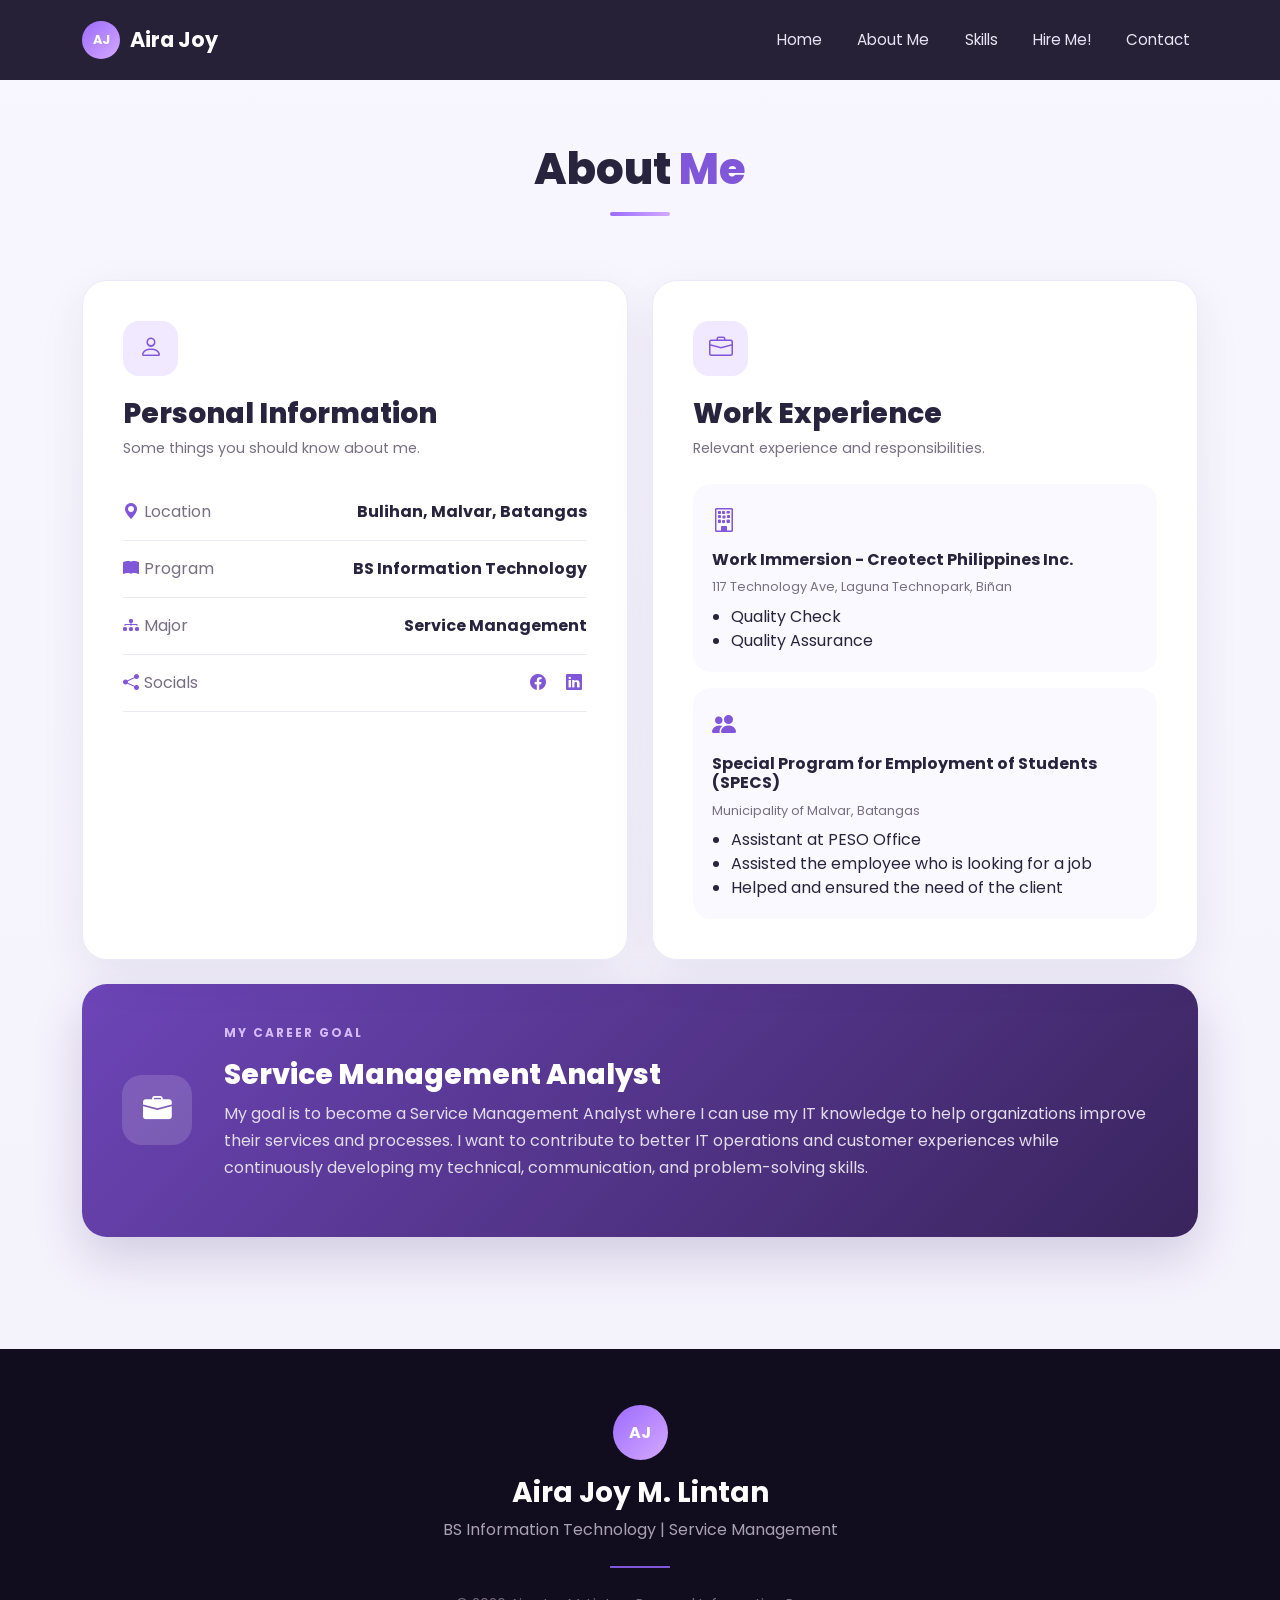
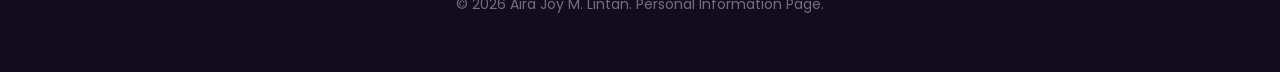
<file: about.html>
<!DOCTYPE html>
<html lang="en">

<head>
    <meta charset="UTF-8">
    <meta name="viewport" content="width=device-width, initial-scale=1.0">
    <title>About Me | Aira Joy M. Lintan</title>
    <link href="https://cdn.jsdelivr.net/npm/bootstrap@5.3.3/dist/css/bootstrap.min.css" rel="stylesheet">
    <link href="https://fonts.googleapis.com/css2?family=Poppins:wght@300;400;600;800&display=swap" rel="stylesheet">
    <link rel="icon" type="image/svg+xml" href="images/favicon.svg">
    <link rel="stylesheet" href="https://cdn.jsdelivr.net/npm/bootstrap-icons@1.11.3/font/bootstrap-icons.min.css">
    <link rel="stylesheet" href="style.css">
</head>

<body>
    <nav class="navbar navbar-expand-lg navbar-dark fixed-top">
        <div class="container">
            <a class="navbar-brand" href="index.html">
                <span class="brand-icon">AJ</span> Aira Joy
            </a>
            <button class="navbar-toggler" type="button" data-bs-toggle="collapse" data-bs-target="#navbarNav" aria-controls="navbarNav" aria-expanded="false" aria-label="Toggle navigation">
                <span class="navbar-toggler-icon"></span>
            </button>
            <div class="collapse navbar-collapse" id="navbarNav">
                <ul class="navbar-nav ms-auto">
                    <li class="nav-item"><a class="nav-link" href="index.html">Home</a></li>
                    <li class="nav-item"><a class="nav-link" href="about.html">About Me</a></li>
                    <li class="nav-item"><a class="nav-link" href="skills.html">Skills</a></li>
                    <li class="nav-item"><a class="nav-link" href="thoughts.html">Hire Me!</a></li>
                    <li class="nav-item"><a class="nav-link" href="contact.html">Contact</a></li>
                </ul>
            </div>
        </div>
    </nav>

    <section class="section" style="padding-top: 9rem;">
        <div class="container">
            <div class="section-heading">
                <h2>    About <span>Me</span></h2>
                <div class="heading-line"></div>
            </div>

            <div class="row g-4">
                <div class="col-lg-6">
                    <div class="modern-card">
                        <div class="card-icon"><i class="bi bi-person"></i></div>
                        <h3>Personal Information</h3>
                        <p class="card-subtitle">Some things you should know about me.</p>

                        <div class="info-list">
                            <div class="info-item"><span><i class="bi bi-geo-alt-fill"></i>Location</span><strong>Bulihan, Malvar, Batangas</strong></div>
                            <div class="info-item"><span><i class="bi bi-book-fill"></i>Program</span><strong>BS Information Technology</strong></div>
                            <div class="info-item"><span><i class="bi bi-diagram-3-fill"></i>Major</span><strong>Service Management</strong></div>
                            <div class="info-item">
                                <span><i class="bi bi-share-fill"></i>Socials</span>
                                <strong>
                                    <a href="https://www.facebook.com/airajoy.lintan" target="_blank" rel="noopener noreferrer" aria-label="Visit Aira Joy on Facebook" style="color: #6e4ea3; text-decoration: none; margin-right: 0.75rem;">
                                        <i class="bi bi-facebook"></i>
                                    </a>
                                    <a href="https://www.linkedin.com/in/aira-joy-lintan-4a36a5432/" target="_blank" rel="noopener noreferrer" aria-label="Visit Aira Joy on LinkedIn" style="color: #6e4ea3; text-decoration: none;">
                                        <i class="bi bi-linkedin"></i>
                                    </a>
                                </strong>
                            </div>
                        </div>
                    </div>
                </div>

                <div class="col-lg-6">
                    <div class="modern-card hobby-card">
                        <div class="card-icon"><i class="bi bi-briefcase"></i></div>
                        <h3>Work Experience</h3>
                        <p class="card-subtitle">Relevant experience and responsibilities.</p>

                        <div class="hobby-grid">
                            <div class="hobby" style="grid-column: 1 / -1; text-align: left;">
                                <i class="bi bi-building"></i>
                                <h4>Work Immersion - Creotect Philippines Inc.</h4>
                                <p>117 Technology Ave, Laguna Technopark, Biñan</p>
                                <ul style="padding-left: 1.2rem; margin-top: 0.5rem; margin-bottom: 0;">
                                    <li>Quality Check</li>
                                    <li>Quality Assurance</li>
                                </ul>
                            </div>

                            <div class="hobby" style="grid-column: 1 / -1; text-align: left;">
                                <i class="bi bi-people-fill"></i>
                                <h4>Special Program for Employment of Students (SPECS)</h4>
                                <p>Municipality of Malvar, Batangas</p>
                                <ul style="padding-left: 1.2rem; margin-top: 0.5rem; margin-bottom: 0;">
                                    <li>Assistant at PESO Office</li>
                                    <li>Assisted the employee who is looking for a job</li>
                                    <li>Helped and ensured the need of the client</li>
                                </ul>
                            </div>
                        </div>
                    </div>
                </div>
            </div>

            <div class="career-box mt-4">
                <div class="career-icon"><i class="bi bi-briefcase-fill"></i></div>
                <div>
                    <p class="career-label">MY CAREER GOAL</p>
                    <h3>Service Management Analyst</h3>
                    <p>
                        My goal is to become a Service Management Analyst where I can use my IT knowledge to help organizations improve their services and processes. I want to contribute to better IT operations and customer experiences while continuously developing my technical, communication, and problem-solving skills.
                    </p>
                </div>
            </div>
        </div>
    </section>

    <footer>
        <div class="container">
            <div class="footer-logo">AJ</div>
            <h3>Aira Joy M. Lintan</h3>
            <p>BS Information Technology | Service Management</p>
            <div class="footer-line"></div>
            <small>© 2026 Aira Joy M. Lintan. Personal Information Page.</small>
        </div>
    </footer>

    <script src="https://cdn.jsdelivr.net/npm/bootstrap@5.3.3/dist/js/bootstrap.bundle.min.js"></script>
    <script src="script.js"></script>
</body>

</html>
</file>
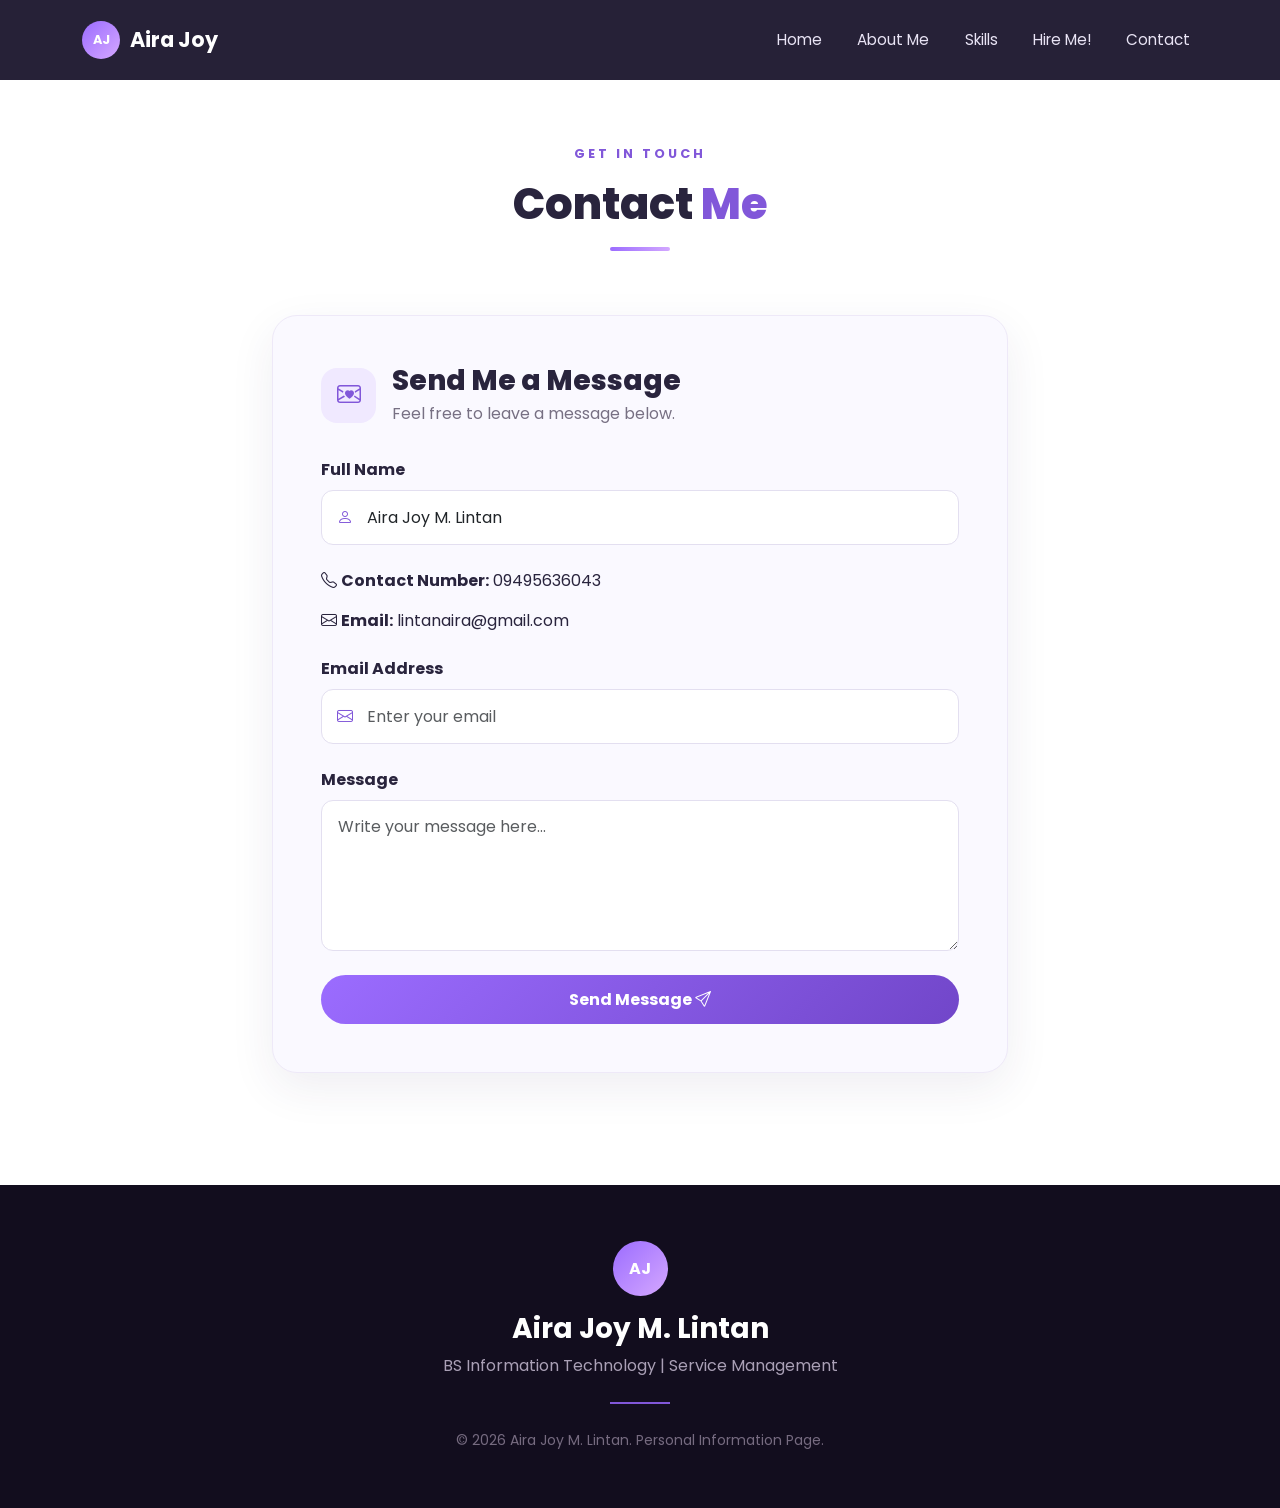
<file: contact.html>
<!DOCTYPE html>
<html lang="en">

<head>
    <meta charset="UTF-8">
    <meta name="viewport" content="width=device-width, initial-scale=1.0">
    <title>Contact | Aira Joy M. Lintan</title>
    <link href="https://cdn.jsdelivr.net/npm/bootstrap@5.3.3/dist/css/bootstrap.min.css" rel="stylesheet">
    <link href="https://fonts.googleapis.com/css2?family=Poppins:wght@300;400;600;800&display=swap" rel="stylesheet">
    <link rel="icon" type="image/svg+xml" href="images/favicon.svg">
    <link rel="stylesheet" href="https://cdn.jsdelivr.net/npm/bootstrap-icons@1.11.3/font/bootstrap-icons.min.css">
    <link rel="stylesheet" href="style.css">
</head>

<body>
    <nav class="navbar navbar-expand-lg navbar-dark fixed-top">
        <div class="container">
            <a class="navbar-brand" href="index.html">
                <span class="brand-icon">AJ</span> Aira Joy
            </a>
            <button class="navbar-toggler" type="button" data-bs-toggle="collapse" data-bs-target="#navbarNav" aria-controls="navbarNav" aria-expanded="false" aria-label="Toggle navigation">
                <span class="navbar-toggler-icon"></span>
            </button>
            <div class="collapse navbar-collapse" id="navbarNav">
                <ul class="navbar-nav ms-auto">
                    <li class="nav-item"><a class="nav-link" href="index.html">Home</a></li>
                    <li class="nav-item"><a class="nav-link" href="about.html">About Me</a></li>
                    <li class="nav-item"><a class="nav-link" href="skills.html">Skills</a></li>
                    <li class="nav-item"><a class="nav-link" href="thoughts.html">Hire Me!</a></li>
                    <li class="nav-item"><a class="nav-link" href="contact.html">Contact</a></li>
                </ul>
            </div>
        </div>
    </nav>

    <section id="contact" class="section contact-section" style="padding-top: 9rem;">
        <div class="container">
            <div class="section-heading">
                <p>GET IN TOUCH</p>
                <h2>Contact <span>Me</span></h2>
                <div class="heading-line"></div>
            </div>

            <div class="row justify-content-center">
                <div class="col-lg-8">
                    <div class="contact-card">
                        <div class="contact-header">
                            <div class="card-icon"><i class="bi bi-envelope-heart"></i></div>
                            <div>
                                <h3>Send Me a Message</h3>
                                <p>Feel free to leave a message below.</p>
                            </div>
                        </div>

                            <form onsubmit="return submitForm()">
                            <div class="mb-4">
                                <label for="fullName" class="form-label">Full Name</label>
                                <div class="input-wrapper">
                                    <i class="bi bi-person"></i>
                                    <input type="text" id="fullName" name="fullName" class="form-control" value="Aira Joy M. Lintan" required>
                                </div>
                            </div>
                            

                        <div class="mb-4">
                            <div class="contact-info-box">
                                <p><i class="bi bi-telephone"></i> <strong>Contact Number:</strong> 09495636043</p>
                                <p><i class="bi bi-envelope"></i> <strong>Email:</strong> lintanaira@gmail.com</p>
                            </div>
                        </div>

                    
                            <div class="mb-4">
                                <label for="email" class="form-label">Email Address</label>
                                <div class="input-wrapper">
                                    <i class="bi bi-envelope"></i>
                                    <input type="email" id="email" name="email" class="form-control" placeholder="Enter your email" required>
                                </div>
                            </div>

                            <div class="mb-4">
                                <label for="message" class="form-label">Message</label>
                                <textarea id="message" name="message" class="form-control" rows="5" placeholder="Write your message here..." required></textarea>
                            </div>

                            <button type="submit" class="btn btn-main submit-btn">Send Message <i class="bi bi-send"></i></button>
                        </form>
                    </div>
                </div>
            </div>
        </div>
    </section>

    <footer>
        <div class="container">
            <div class="footer-logo">AJ</div>
            <h3>Aira Joy M. Lintan</h3>
            <p>BS Information Technology | Service Management</p>
            <div class="footer-line"></div>
            <small>© 2026 Aira Joy M. Lintan. Personal Information Page.</small>
        </div>
    </footer>

    <script src="https://cdn.jsdelivr.net/npm/bootstrap@5.3.3/dist/js/bootstrap.bundle.min.js"></script>
    <script src="script.js"></script>
</body>

</html>
</file>
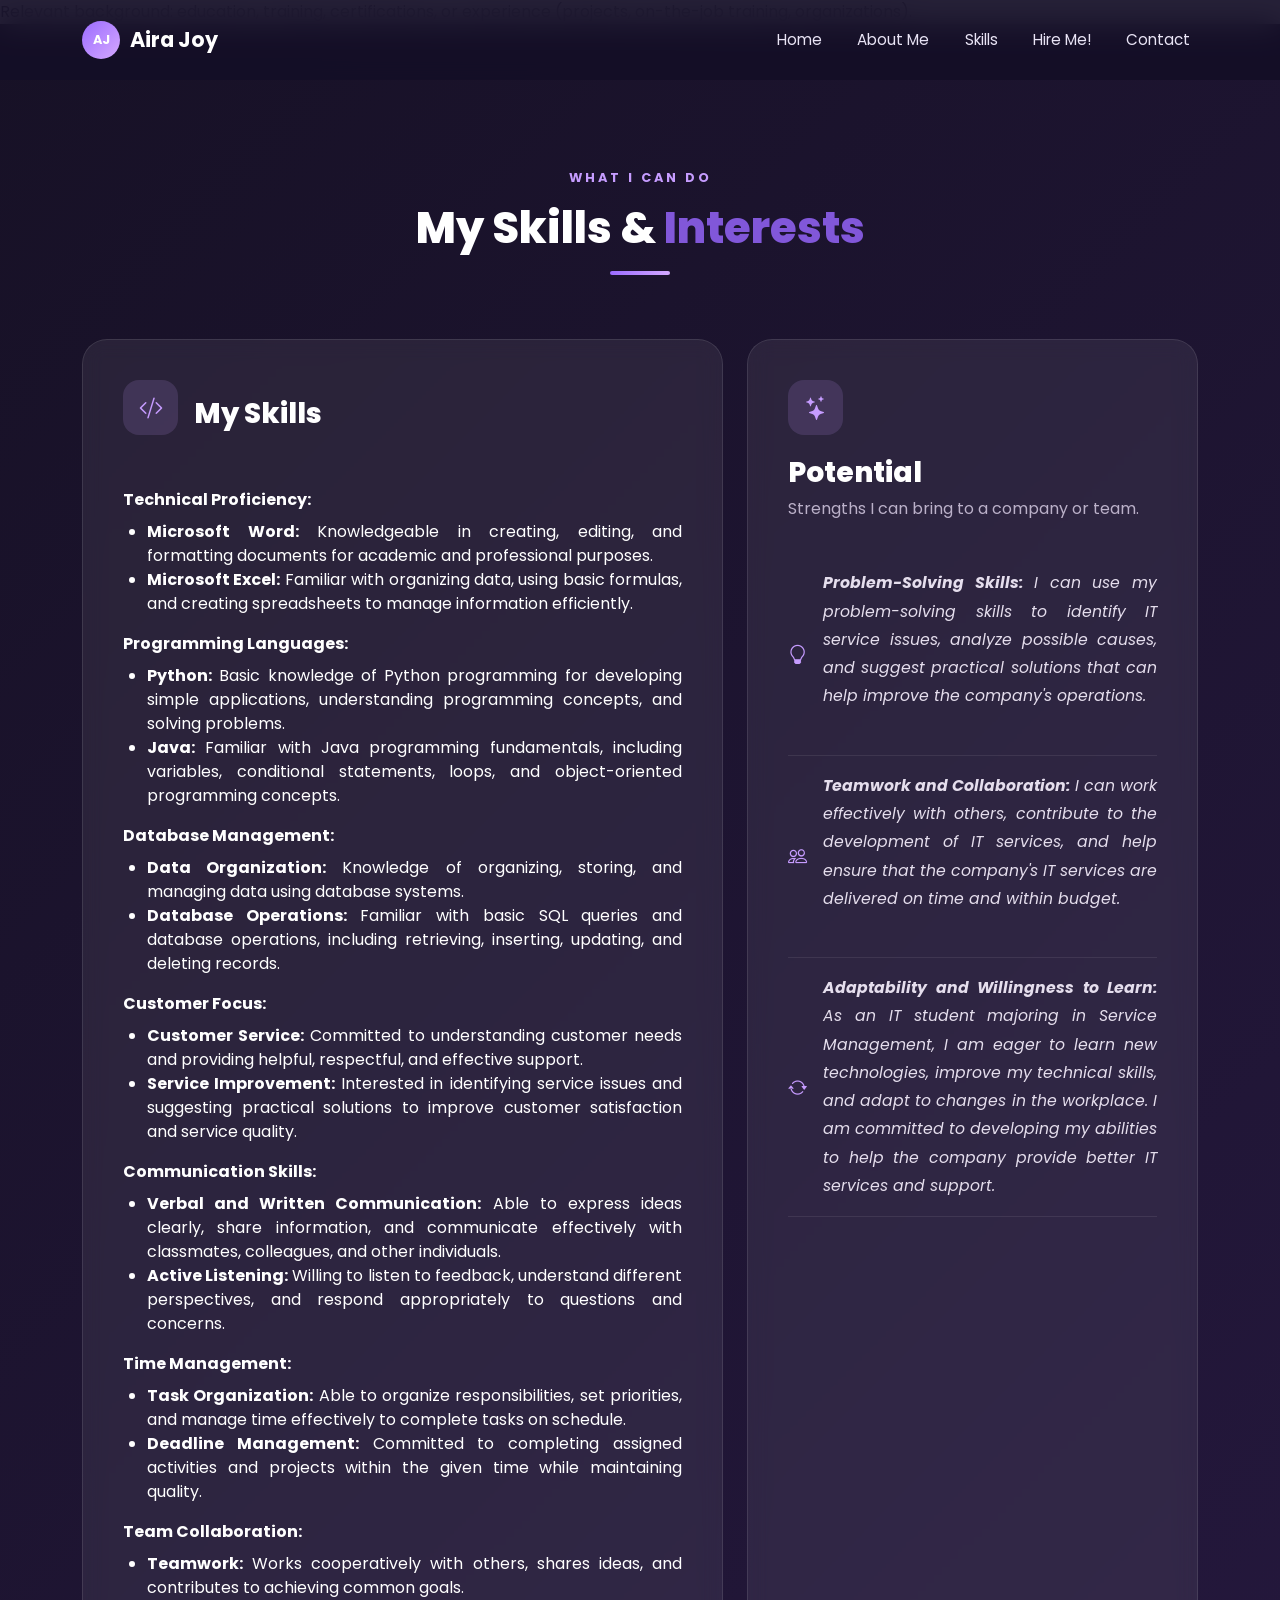
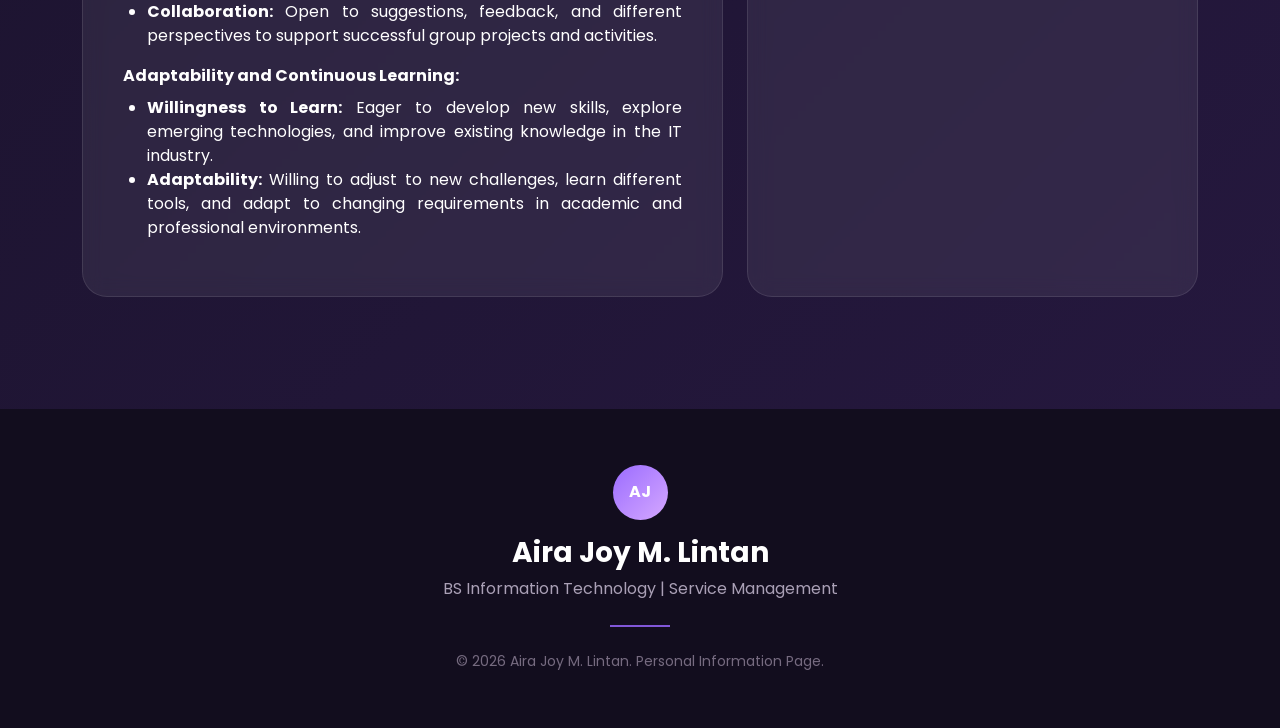
<file: skills.html>
Relevant background: education, training, certifications, or experience (projects, on-the-job training,
organizations).<!DOCTYPE html>
<html lang="en">

<head>
    <meta charset="UTF-8">
    <meta name="viewport" content="width=device-width, initial-scale=1.0">
    <title>Skills | Aira Joy M. Lintan</title>
    <link href="https://cdn.jsdelivr.net/npm/bootstrap@5.3.3/dist/css/bootstrap.min.css" rel="stylesheet">
    <link href="https://fonts.googleapis.com/css2?family=Poppins:wght@300;400;600;800&display=swap" rel="stylesheet">
    <link rel="icon" type="image/svg+xml" href="images/favicon.svg">
    <link rel="stylesheet" href="https://cdn.jsdelivr.net/npm/bootstrap-icons@1.11.3/font/bootstrap-icons.min.css">
    <link rel="stylesheet" href="style.css">
</head>

<body>
    <nav class="navbar navbar-expand-lg navbar-dark fixed-top">
        <div class="container">
            <a class="navbar-brand" href="index.html">
                <span class="brand-icon">AJ</span> Aira Joy
            </a>
            <button class="navbar-toggler" type="button" data-bs-toggle="collapse" data-bs-target="#navbarNav" aria-controls="navbarNav" aria-expanded="false" aria-label="Toggle navigation">
                <span class="navbar-toggler-icon"></span>
            </button>
            <div class="collapse navbar-collapse" id="navbarNav">
                <ul class="navbar-nav ms-auto">
                    <li class="nav-item"><a class="nav-link" href="index.html">Home</a></li>
                    <li class="nav-item"><a class="nav-link" href="about.html">About Me</a></li>
                    <li class="nav-item"><a class="nav-link" href="skills.html">Skills</a></li>
                    <li class="nav-item"><a class="nav-link" href="thoughts.html">Hire Me!</a></li>
                    <li class="nav-item"><a class="nav-link" href="contact.html">Contact</a></li>
                </ul>
            </div>
        </div>
    </nav>

    <section id="skills" class="section skills-section" style="padding-top: 9rem;">
        <div class="container">
            <div class="section-heading light-heading">
                <p>WHAT I CAN DO</p>
                <h2>My Skills & <span>Interests</span></h2>
                <div class="heading-line"></div>
            </div>

            <div class="row g-4">
                <div class="col-lg-7">
                    <div class="skills-card">
                        <div class="card-top">
                            <div class="card-icon"><i class="bi bi-code-slash"></i></div>
                            <div>
                                <h3>My Skills</h3>
                            </div>
                        </div>

                        <div class="skill-badges" style="display: block; text-align: justify;">
                            <div style="margin-bottom: 1rem;">
                                <strong>Technical Proficiency:</strong>
                                <ul style="margin-top: 0.5rem; padding-left: 1.5rem;">
                                    <li><strong>Microsoft Word:</strong> Knowledgeable in creating, editing, and formatting documents for academic and professional purposes.</li>
                                    <li><strong>Microsoft Excel:</strong> Familiar with organizing data, using basic formulas, and creating spreadsheets to manage information efficiently.</li>
                                </ul>
                            </div>

                            <div style="margin-bottom: 1rem;">
                                <strong>Programming Languages:</strong>
                                <ul style="margin-top: 0.5rem; padding-left: 1.5rem;">
                                    <li><strong>Python:</strong> Basic knowledge of Python programming for developing simple applications, understanding programming concepts, and solving problems.</li>
                                    <li><strong>Java:</strong> Familiar with Java programming fundamentals, including variables, conditional statements, loops, and object-oriented programming concepts.</li>
                                </ul>
                            </div>

                            <div style="margin-bottom: 1rem;">
                                <strong>Database Management:</strong>
                                <ul style="margin-top: 0.5rem; padding-left: 1.5rem;">
                                    <li><strong>Data Organization:</strong> Knowledge of organizing, storing, and managing data using database systems.</li>
                                    <li><strong>Database Operations:</strong> Familiar with basic SQL queries and database operations, including retrieving, inserting, updating, and deleting records.</li>
                                </ul>
                            </div>

                            <div style="margin-bottom: 1rem;">
                                <strong>Customer Focus:</strong>
                                <ul style="margin-top: 0.5rem; padding-left: 1.5rem;">
                                    <li><strong>Customer Service:</strong> Committed to understanding customer needs and providing helpful, respectful, and effective support.</li>
                                    <li><strong>Service Improvement:</strong> Interested in identifying service issues and suggesting practical solutions to improve customer satisfaction and service quality.</li>
                                </ul>
                            </div>

                            <div style="margin-bottom: 1rem;">
                                <strong>Communication Skills:</strong>
                                <ul style="margin-top: 0.5rem; padding-left: 1.5rem;">
                                    <li><strong>Verbal and Written Communication:</strong> Able to express ideas clearly, share information, and communicate effectively with classmates, colleagues, and other individuals.</li>
                                    <li><strong>Active Listening:</strong> Willing to listen to feedback, understand different perspectives, and respond appropriately to questions and concerns.</li>
                                </ul>
                            </div>

                            <div style="margin-bottom: 1rem;">
                                <strong>Time Management:</strong>
                                <ul style="margin-top: 0.5rem; padding-left: 1.5rem;">
                                    <li><strong>Task Organization:</strong> Able to organize responsibilities, set priorities, and manage time effectively to complete tasks on schedule.</li>
                                    <li><strong>Deadline Management:</strong> Committed to completing assigned activities and projects within the given time while maintaining quality.</li>
                                </ul>
                            </div>

                            <div style="margin-bottom: 1rem;">
                                <strong>Team Collaboration:</strong>
                                <ul style="margin-top: 0.5rem; padding-left: 1.5rem;">
                                    <li><strong>Teamwork:</strong> Works cooperatively with others, shares ideas, and contributes to achieving common goals.</li>
                                    <li><strong>Collaboration:</strong> Open to suggestions, feedback, and different perspectives to support successful group projects and activities.</li>
                                </ul>
                            </div>

                            <div>
                                <strong>Adaptability and Continuous Learning:</strong>
                                <ul style="margin-top: 0.5rem; padding-left: 1.5rem;">
                                    <li><strong>Willingness to Learn:</strong> Eager to develop new skills, explore emerging technologies, and improve existing knowledge in the IT industry.</li>
                                    <li><strong>Adaptability:</strong> Willing to adjust to new challenges, learn different tools, and adapt to changing requirements in academic and professional environments.</li>
                                </ul>
                            </div>
                        </div>
                    </div>
                </div>

                <div class="col-lg-5">
                    <div class="interests-card">
                        <div class="card-icon"><i class="bi bi-stars"></i></div>
                        <h3>Potential</h3>
                        <p>Strengths I can bring to a company or team.</p>

                        <div class="quote-text" id="thoughtText" style="text-align: justify; line-height: 1.8;">
                            <div class="interest-list">
                                <div><i class="bi bi-lightbulb"></i><span><b>Problem-Solving Skills:</b> I can use my problem-solving skills to identify IT service issues, analyze possible causes, and suggest practical solutions that can help improve the company's operations.<br><br></span></div>
                                <div><i class="bi bi-people"></i><span><b>Teamwork and Collaboration:</b> I can work effectively with others, contribute to the development of IT services, and help ensure that the company's IT services are delivered on time and within budget.<br><br></span></div>
                                <div><i class="bi bi-arrow-repeat"></i><span><b>Adaptability and Willingness to Learn:</b> As an IT student majoring in Service Management, I am eager to learn new technologies, improve my technical skills, and adapt to changes in the workplace. I am committed to developing my abilities to help the company provide better IT services and support.</span></div>
                            </div>
                        </div>
                    </div>
                </div>
            </div>
        </div>
    </section>

    <footer>
        <div class="container">
            <div class="footer-logo">AJ</div>
            <h3>Aira Joy M. Lintan</h3>
            <p>BS Information Technology | Service Management</p>
            <div class="footer-line"></div>
            <small>© 2026 Aira Joy M. Lintan. Personal Information Page.</small>
        </div>
    </footer>

    <script src="https://cdn.jsdelivr.net/npm/bootstrap@5.3.3/dist/js/bootstrap.bundle.min.js"></script>
    <script src="script.js"></script>
</body>

</html>
</file>
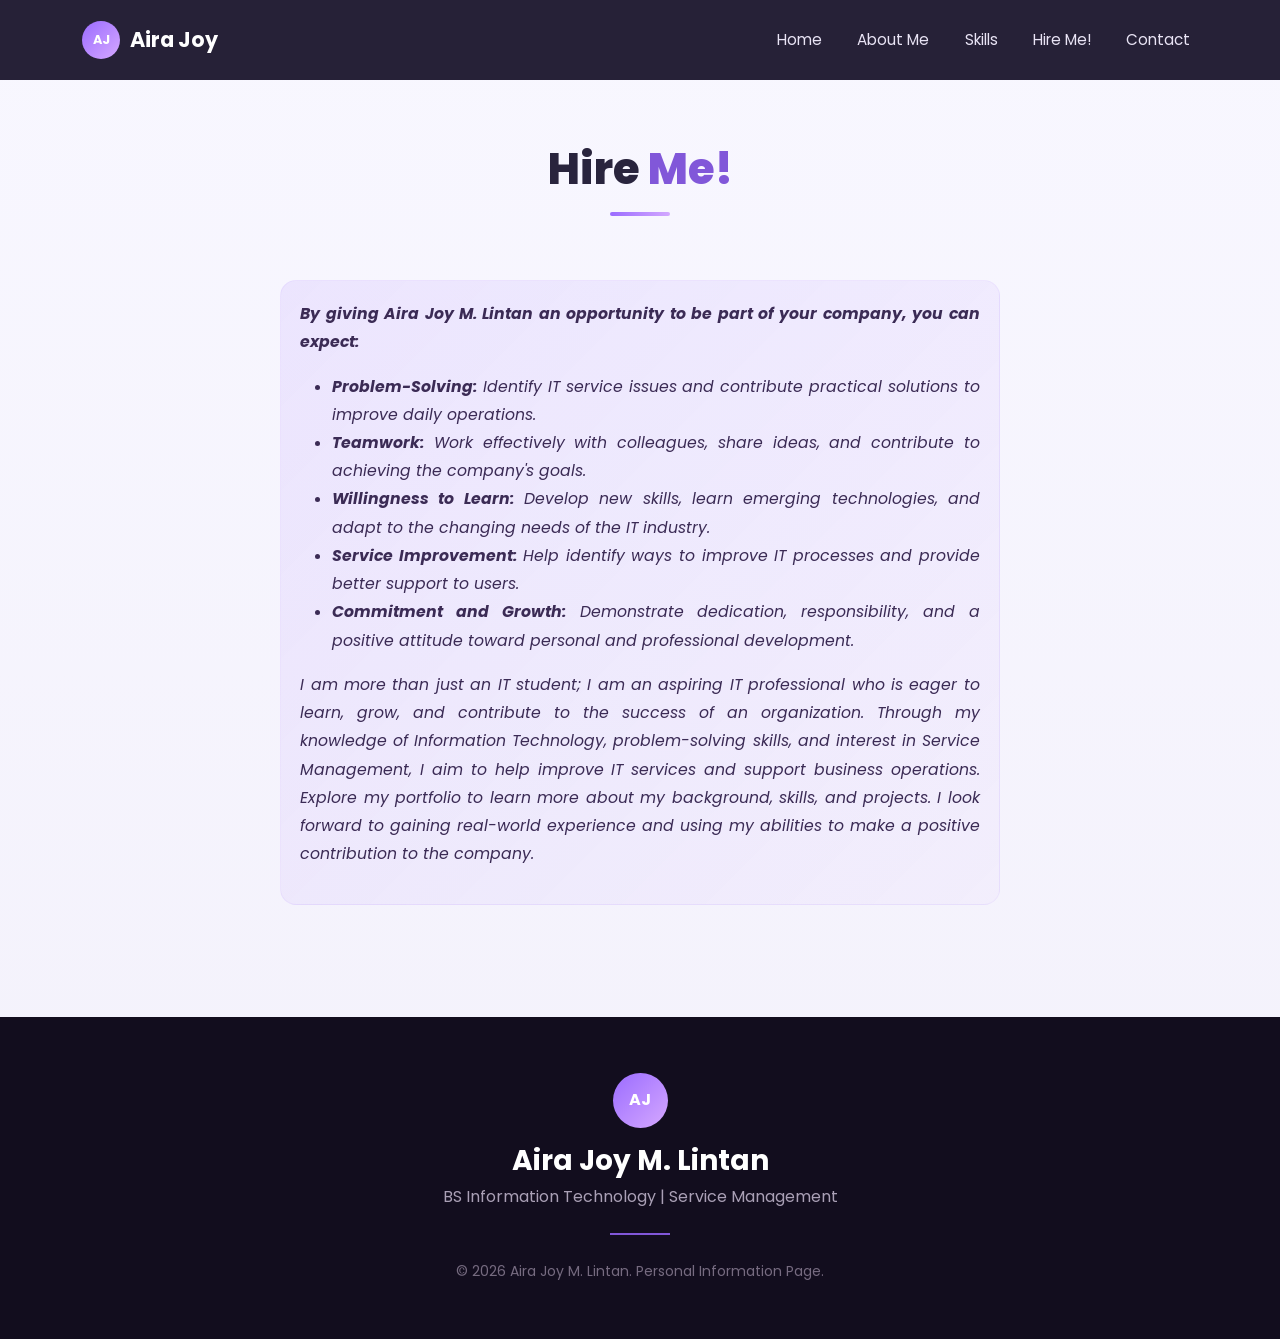
<file: thoughts.html>
<!DOCTYPE html>
<html lang="en">

<head>
    <meta charset="UTF-8">
    <meta name="viewport" content="width=device-width, initial-scale=1.0">
    <title>Hire Me! | Aira Joy M. Lintan</title>
    <link href="https://cdn.jsdelivr.net/npm/bootstrap@5.3.3/dist/css/bootstrap.min.css" rel="stylesheet">
    <link href="https://fonts.googleapis.com/css2?family=Poppins:wght@300;400;600;800&display=swap" rel="stylesheet">
    <link rel="icon" type="image/svg+xml" href="images/favicon.svg">
    <link rel="stylesheet" href="https://cdn.jsdelivr.net/npm/bootstrap-icons@1.11.3/font/bootstrap-icons.min.css">
    <link rel="stylesheet" href="style.css">
</head>

<body>
    <nav class="navbar navbar-expand-lg navbar-dark fixed-top">
        <div class="container">
            <a class="navbar-brand" href="index.html">
                <span class="brand-icon">AJ</span> Aira Joy
            </a>
            <button class="navbar-toggler" type="button" data-bs-toggle="collapse" data-bs-target="#navbarNav" aria-controls="navbarNav" aria-expanded="false" aria-label="Toggle navigation">
                <span class="navbar-toggler-icon"></span>
            </button>
            <div class="collapse navbar-collapse" id="navbarNav">
                <ul class="navbar-nav ms-auto">
                    <li class="nav-item"><a class="nav-link" href="index.html">Home</a></li>
                    <li class="nav-item"><a class="nav-link" href="about.html">About Me</a></li>
                    <li class="nav-item"><a class="nav-link" href="skills.html">Skills</a></li>
                    <li class="nav-item"><a class="nav-link" href="thoughts.html">Hire Me!</a></li>
                    <li class="nav-item"><a class="nav-link" href="contact.html">Contact</a></li>
                </ul>
            </div>
        </div>
    </nav>

    <section class="section" style="padding-top: 9rem;">
        <div class="container">
            <div class="section-heading">
                <h2>Hire <span>Me!</span></h2>
                <div class="heading-line"></div>
            </div>

            <div class="thought-cards">
                <div class="quote-card single-quote-card">
                    <div class="quote-text" id="thoughtText" style="text-align: justify; line-height: 1.8;">
                        <p><strong>By giving Aira Joy M. Lintan an opportunity to be part of your company, you can expect:</strong>
                        </p>
                        <ul>
                            <li><strong>Problem-Solving:</strong> Identify IT service issues and contribute practical solutions to
                                improve daily operations.</li>
                            <li><strong>Teamwork:</strong> Work effectively with colleagues, share ideas, and contribute to
                                achieving the company's goals.</li>
                            <li><strong>Willingness to Learn:</strong> Develop new skills, learn emerging technologies, and adapt
                                to the changing needs of the IT industry.</li>
                            <li><strong>Service Improvement:</strong> Help identify ways to improve IT processes and provide
                                better support to users.</li>
                            <li><strong>Commitment and Growth:</strong> Demonstrate dedication, responsibility, and a positive
                                attitude toward personal and professional development.</li>
                        </ul>
                        <p>I am more than just an IT student; I am an aspiring IT professional who is eager to learn, grow,
                            and contribute to the success of an organization. Through my knowledge of Information Technology,
                            problem-solving skills, and interest in Service Management, I aim to help improve IT services
                            and support business operations. Explore my portfolio to learn more about my background, skills,
                            and projects. I look forward to gaining real-world experience and using my abilities to make a
                            positive contribution to the company.</p>
                    </div>
                </div>
            </div>
        </div>
    </section>

    <footer>
        <div class="container">
            <div class="footer-logo">AJ</div>
            <h3>Aira Joy M. Lintan</h3>
            <p>BS Information Technology | Service Management</p>
            <div class="footer-line"></div>
            <small>© 2026 Aira Joy M. Lintan. Personal Information Page.</small>
        </div>
    </footer>

    <script src="https://cdn.jsdelivr.net/npm/bootstrap@5.3.3/dist/js/bootstrap.bundle.min.js"></script>
    <script src="script.js"></script>
</body>

</html>
</file>
<file: style.css>
/* =========================================
   GENERAL
========================================= */

html {
    scroll-behavior: smooth;
    scroll-padding-top: 80px;
}

body {
    margin: 0;
    font-family: 'Poppins', Arial, Helvetica, sans-serif;
    background: linear-gradient(180deg, #f8f7ff 0%, #f3f1fb 100%);
    color: #29243d;
}

/* small utility for smooth fade-in */
.fade-in {
    animation: fadeIn 600ms ease forwards;
    opacity: 0;
}

@keyframes fadeIn {
    to { opacity: 1; }
}

section {
    overflow: hidden;
}


/* =========================================
   NAVBAR
========================================= */

.navbar {
    background: rgba(20, 15, 38, 0.92);
    backdrop-filter: blur(15px);
    padding: 1rem 0;
    transition: 0.3s;
}

.navbar-brand {
    display: flex;
    align-items: center;
    gap: 10px;
    font-size: 1.3rem;
    font-weight: bold;
}

.brand-icon {
    display: flex;
    align-items: center;
    justify-content: center;
    width: 38px;
    height: 38px;
    border-radius: 50%;
    background: linear-gradient(135deg, #9b6cff, #d5a8ff);
    color: white;
    font-size: 0.8rem;
}

.nav-link {
    color: #e9e4f5 !important;
    margin-left: 1.2rem;
    font-size: 0.95rem;
    transition: 0.3s;
}

.nav-link:hover {
    color: #c69cff !important;
}


/* =========================================
   HERO
========================================= */

.hero {
    min-height: 100vh;
    padding: 9rem 0 5rem;
    display: flex;
    align-items: center;
    position: relative;
    background:
        radial-gradient(circle at 80% 20%, #4f377e 0%, transparent 25%),
        linear-gradient(135deg, #171126, #24183c 55%, #38245a);
    color: white;
}

.hero-circle {
    position: absolute;
    border-radius: 50%;
    opacity: 0.12;
    border: 1px solid white;
}

.circle-one {
    width: 300px;
    height: 300px;
    right: -100px;
    top: 150px;
}

.circle-two {
    width: 180px;
    height: 180px;
    left: -70px;
    bottom: 50px;
}

.hero-content {
    padding: 2rem;
}

.small-title {
    color: #c69cff;
    font-weight: bold;
    letter-spacing: 3px;
    font-size: 0.8rem;
    margin-bottom: 1rem;
}

.hero h1 {
    font-size: clamp(3rem, 6vw, 5.5rem);
    font-weight: 800;
    line-height: 1;
    margin-bottom: 1rem;
}

.hero h1 span {
    display: block;
    background: linear-gradient(90deg, #c69cff, #f0d7ff);
    -webkit-background-clip: text;
    -webkit-text-fill-color: transparent;
}

.hero h2 {
    font-size: 1.5rem;
    color: #ddd4eb;
    margin-bottom: 1.5rem;
}

.hero h2 strong {
    color: #c69cff;
}

.hero-description {
    max-width: 650px;
    color: #c8c0d8;
    line-height: 1.8;
    font-size: 1rem;
    text-align: justify;
}

.profile-wrapper {
    position: relative;
    display: inline-block;
    padding: 15px;
}

/* Fallback: when <img> fails, show the photo as wrapper background */
.profile-wrapper.fallback {
    background-size: cover;
    background-position: center;
    background-repeat: no-repeat;
    border-radius: 50%;
    width: 20rem;
    height: 20rem;
    display: inline-block;
}

.profile-wrapper.fallback .profile-glow { display: none; }
.profile-wrapper.fallback .profile-img { display: none; }

/* Hero quote */
.hero-quote-wrap { text-align: left; }
.hero-quote {
    font-style: italic;
    color: #efe6ff;
    background: rgba(255,255,255,0.04);
    padding: 0.5rem 0.9rem;
    border-radius: 8px;
    display: inline-block;
    max-width: 420px;
    font-size: 0.95rem;
}

/* Thoughts cards */
.thought-cards {
    display: flex;
    justify-content: center;
    gap: 1rem;
}

.quote-card {
    padding: 1.2rem;
    border-radius: 16px;
    background: linear-gradient(135deg, rgba(155,108,255,0.12), rgba(213,168,255,0.06));
    border: 1px solid rgba(155,108,255,0.08);
    transition: transform 0.18s ease, box-shadow 0.18s ease;
}

.single-quote-card { max-width: 720px; width: 100%; text-align: left; }

.quote-text {
    font-size: 0.98rem;
    font-style: italic;
    color: #3b2b55;
}

.quote-author {
    margin-top: 0.8rem;
    font-weight: 600;
    color: #6e4ea3;
}

@media (max-width: 900px) {
    .thought-cards { padding: 0 1rem; }
}

.quote-card:hover { transform: translateY(-6px); box-shadow: 0 12px 30px rgba(91,52,145,0.08); }

.profile-img {
    position: relative;
    z-index: 2;
    width: 20rem;
    height: 20rem;
    object-fit: cover;
    border-radius: 50%;
    border: 7px solid rgba(255, 255, 255, 0.9);
    box-shadow:
        0 20px 60px rgba(0, 0, 0, 0.4);
}

.profile-glow {
    position: absolute;
    width: 21rem;
    height: 21rem;
    border-radius: 50%;
    background: linear-gradient(135deg, #9b6cff, #e0b5ff);
    filter: blur(25px);
    opacity: 0.5;
    top: 5px;
    left: 5px;
}

/* decorative ring around profile */
.profile-wrapper::after {
    content: "";
    position: absolute;
    inset: -8px;
    border-radius: 50%;
    background: conic-gradient(from 120deg, #9b6cff66, transparent 40% , #d5a8ff33 60%);
    filter: blur(10px);
    z-index: 1;
    pointer-events: none;
    transition: transform 0.6s ease;
}

.profile-wrapper:hover::after { transform: rotate(6deg) scale(1.03); }

@keyframes glowPulse {
    0% { transform: scale(0.98); opacity: 0.45; }
    50% { transform: scale(1.02); opacity: 0.7; }
    100% { transform: scale(0.98); opacity: 0.45; }
}

.profile-glow { animation: glowPulse 3.6s ease-in-out infinite; }

.hero-buttons {
    display: flex;
    gap: 1rem;
    margin-top: 2rem;
    flex-wrap: wrap;
}

.btn-main:focus, .btn-outline-light:focus { outline: 3px solid rgba(155,108,255,0.18); }

.btn-main {
    background: linear-gradient(135deg, #9b6cff, #7146c9);
    color: white;
    border: none;
    padding: 0.8rem 1.5rem;
    border-radius: 50px;
    font-weight: bold;
    transition: 0.3s;
}

.btn-main:hover {
    color: white;
    transform: translateY(-3px);
    box-shadow: 0 10px 25px rgba(155, 108, 255, 0.35);
}

.btn-outline-light {
    border-radius: 50px;
    padding: 0.8rem 1.5rem;
}

.quick-info {
    display: flex;
    gap: 1.5rem;
    margin-top: 2.5rem;
    flex-wrap: wrap;
}

.quick-info div {
    display: flex;
    align-items: center;
    gap: 8px;
    color: #cfc7dc;
    font-size: 0.9rem;
}

.quick-info i {
    color: #c69cff;
}


/* =========================================
   GENERAL SECTIONS
========================================= */

.section {
    padding: 7rem 0;
}

.section-heading {
    text-align: center;
    margin-bottom: 4rem;
}

.section-heading p {
    color: #8157d9;
    font-size: 0.8rem;
    font-weight: bold;
    letter-spacing: 3px;
}

.section-heading h2 {
    font-size: 2.7rem;
    font-weight: 800;
}

.section-heading h2 span {
    color: #8157d9;
}

.heading-line {
    width: 60px;
    height: 4px;
    background: linear-gradient(90deg, #9b6cff, #d3a8ff);
    border-radius: 10px;
    margin: 1rem auto;
}


/* =========================================
   CARDS
========================================= */

.modern-card {
    height: 100%;
    background: white;
    padding: 2.5rem;
    border-radius: 25px;
    border: 1px solid #eee9f8;
    box-shadow: 0 15px 45px rgba(57, 38, 90, 0.08);
    transition: 0.3s;
}

.modern-card:hover {
    transform: translateY(-8px);
    box-shadow: 0 20px 50px rgba(57, 38, 90, 0.14);
}

.card-icon {
    width: 55px;
    height: 55px;
    display: flex;
    align-items: center;
    justify-content: center;
    border-radius: 16px;
    background: #f0e9ff;
    color: #8157d9;
    font-size: 1.5rem;
    margin-bottom: 1.3rem;
}

.modern-card h3,
.skills-card h3,
.interests-card h3 {
    font-weight: 800;
}

.card-subtitle {
    color: #777083;
    font-size: 0.9rem;
}


.info-list {
    margin-top: 1.5rem;
}

.info-item {
    display: flex;
    justify-content: space-between;
    gap: 1rem;
    padding: 1rem 0;
    border-bottom: 1px solid #eeeaf4;
}

.info-item span {
    color: #777083;
}

.info-item i {
    color: #8157d9;
    margin-right: 5px;
}

.info-item strong {
    text-align: right;
}


.hobby-grid {
    display: grid;
    grid-template-columns: 1fr 1fr;
    gap: 1rem;
    margin-top: 1.5rem;
}

.hobby {
    background: #faf9ff;
    padding: 1.2rem;
    border-radius: 18px;
    transition: 0.3s;
}

.hobby:hover {
    background: #f0e9ff;
    transform: scale(1.03);
}

.hobby i {
    font-size: 1.5rem;
    color: #8157d9;
}

.hobby h4 {
    margin-top: 0.7rem;
    font-size: 1rem;
    font-weight: bold;
}

.hobby p {
    color: #777083;
    font-size: 0.8rem;
    margin: 0;
}


.career-box {
    display: flex;
    align-items: center;
    gap: 2rem;
    padding: 2.5rem;
    border-radius: 25px;
    color: white;
    background:
        linear-gradient(135deg, #6d45b8, #39245c);
    box-shadow: 0 20px 50px rgba(74, 43, 120, 0.2);
}

.career-icon {
    min-width: 70px;
    height: 70px;
    display: flex;
    align-items: center;
    justify-content: center;
    border-radius: 20px;
    background: rgba(255, 255, 255, 0.15);
    font-size: 1.8rem;
}

.career-label {
    font-size: 0.75rem;
    letter-spacing: 2px;
    color: #d6baff;
    font-weight: bold;
}

.career-box h3 {
    font-weight: 800;
}

.career-box p:last-child {
    color: #e2dced;
    line-height: 1.7;
}


.skills-section {
    background:
        linear-gradient(135deg, #171126, #25183e);
    color: white;
}

.light-heading p {
    color: #c69cff;
}

.light-heading h2 {
    color: white;
}

.skills-card,
.interests-card {
    height: 100%;
    background: rgba(255, 255, 255, 0.07);
    border: 1px solid rgba(255, 255, 255, 0.1);
    padding: 2.5rem;
    border-radius: 25px;
    backdrop-filter: blur(10px);
}

.skills-card .card-icon,
.interests-card .card-icon {
    background: rgba(198, 156, 255, 0.15);
    color: #c69cff;
}

.skills-card p,
.interests-card p {
    color: #bbb1c9;
}

.card-top {
    display: flex;
    gap: 1rem;
    align-items: center;
}

.card-top .card-icon {
    flex-shrink: 0;
}

.skill-badges {
    display: flex;
    flex-wrap: wrap;
    gap: 0.8rem;
    margin-top: 2rem;
}

.skill-badges span {
    padding: 0.7rem 1rem;
    border-radius: 50px;
    background: rgba(255, 255, 255, 0.08);
    border: 1px solid rgba(255, 255, 255, 0.1);
    color: #e5deed;
    font-size: 0.85rem;
    transition: 0.3s;
}

.skill-badges span:hover {
    background: rgba(155, 108, 255, 0.25);
    transform: translateY(-3px);
}

.skill-badges i {
    color: #c69cff;
    margin-right: 5px;
}

.interest-list {
    margin-top: 2rem;
}

.interest-list div {
    display: flex;
    align-items: center;
    gap: 1rem;
    padding: 1rem 0;
    border-bottom: 1px solid rgba(255, 255, 255, 0.08);
}

.interest-list i {
    color: #c69cff;
    font-size: 1.2rem;
}

.interest-list span {
    color: #e5deed;
}


.interactive {
    background: #f2edff;
}

.interactive-container {
    max-width: 800px;
    margin: auto;
    text-align: center;
    background: white;
    padding: 4rem 2rem;
    border-radius: 30px;
    box-shadow: 0 20px 60px rgba(60, 37, 100, 0.1);
}

.interactive-icon {
    width: 70px;
    height: 70px;
    margin: auto auto 1.5rem;
    display: flex;
    align-items: center;
    justify-content: center;
    border-radius: 50%;
    background: #eee5ff;
    color: #8157d9;
    font-size: 1.8rem;
}

.interactive h2 {
    font-size: 2.5rem;
    font-weight: 800;
}

.interactive-container > p:not(.small-title) {
    color: #777083;
}

.interactive-form {
    max-width: 600px;
    margin: 2rem auto 0;
    text-align: left;
}

.interactive-form label {
    font-weight: bold;
    margin-bottom: 0.6rem;
}

.input-group {
    box-shadow: 0 8px 25px rgba(50, 30, 80, 0.08);
    border-radius: 50px;
    overflow: hidden;
}

.input-group-text {
    border: none;
    background: white;
    padding-left: 1.3rem;
    color: #8157d9;
}

.input-group .form-control {
    border: none;
    box-shadow: none;
}

.input-group .btn {
    margin: 4px;
}

.greeting-result {
    margin: 1.5rem auto 0;
    min-height: 30px;
    color: #8157d9;
    font-weight: bold;
    font-size: 1.05rem;
}

.greeting-result.show {
    animation: popIn 420ms cubic-bezier(.2,.9,.2,1) forwards;
    opacity: 0;
}

@keyframes popIn {
    0% { transform: translateY(6px) scale(0.98); opacity: 0; }
    60% { transform: translateY(-4px) scale(1.02); opacity: 1; }
    100% { transform: translateY(0) scale(1); opacity: 1; }
}

.contact-section {
    background: white;
}

.contact-card {
    background: #faf9ff;
    padding: 3rem;
    border-radius: 25px;
    border: 1px solid #eee9f8;
    box-shadow: 0 15px 45px rgba(57, 38, 90, 0.08);
}

.contact-header {
    display: flex;
    align-items: center;
    gap: 1rem;
    margin-bottom: 2rem;
}

.contact-header .card-icon {
    margin: 0;
}

.contact-header h3 {
    font-weight: 800;
    margin: 0;
}

.contact-header p {
    color: #777083;
    margin: 0.3rem 0 0;
}

.form-label {
    font-weight: bold;
}

.input-wrapper {
    position: relative;
}

.input-wrapper i {
    position: absolute;
    left: 1rem;
    top: 50%;
    transform: translateY(-50%);
    color: #8157d9;
    z-index: 2;
}

.input-wrapper .form-control {
    padding-left: 2.8rem;
}

.form-control {
    border: 1px solid #e3dff0;
    padding: 0.9rem;
    border-radius: 12px;
    background: white;
}

.form-control:focus {
    border-color: #9b6cff;
    box-shadow: 0 0 0 4px rgba(155, 108, 255, 0.1);
}

textarea.form-control {
    padding-left: 1rem;
}

.submit-btn {
    width: 100%;
}


footer {
    padding: 3.5rem 0;
    text-align: center;
    background: #120d1e;
    color: white;
}

.footer-logo {
    width: 55px;
    height: 55px;
    display: flex;
    align-items: center;
    justify-content: center;
    margin: auto auto 1rem;
    border-radius: 50%;
    background: linear-gradient(135deg, #9b6cff, #d5a8ff);
    font-weight: bold;
}

footer h3 {
    font-weight: bold;
}

footer p {
    color: #aaa0b6;
}

.footer-line {
    width: 60px;
    height: 2px;
    background: #8157d9;
    margin: 1.5rem auto;
}

footer small {
    color: #766b80;
}

@media (max-width: 991px) {

    .hero {
        text-align: center;
    }

    .hero-content {
        padding-top: 3rem;
    }

    .hero-description {
        margin: auto;
    }

    .hero-buttons {
        justify-content: center;
    }

    .quick-info {
        justify-content: center;
    }

    .profile-img {
        width: 17rem;
        height: 17rem;
    }

    .profile-glow {
        width: 18rem;
        height: 18rem;
    }

}


@media (max-width: 768px) {

    .section {
        padding: 5rem 1rem;
    }

    .hero {
        padding-top: 8rem;
    }

    .hero h1 {
        font-size: 3.2rem;
    }

    .hero h2 {
        font-size: 1.2rem;
    }

    .profile-img {
        width: 15rem;
        height: 15rem;
    }

    .profile-glow {
        width: 16rem;
        height: 16rem;
    }

    .info-item {
        flex-direction: column;
        gap: 0.3rem;
    }

    .info-item strong {
        text-align: left;
    }

    .career-box {
        flex-direction: column;
        text-align: center;
    }

    .contact-card {
        padding: 2rem 1.3rem;
    }

}


@media (max-width: 500px) {

    .hero h1 {
        font-size: 2.7rem;
    }

    .hero-buttons {
        flex-direction: column;
    }

    .hero-buttons .btn {
        width: 100%;
    }

    .quick-info {
        flex-direction: column;
        align-items: center;
    }

    .hobby-grid {
        grid-template-columns: 1fr;
    }

    .input-group {
        border-radius: 15px;
        flex-wrap: wrap;
        background: white;
    }

    .input-group .form-control {
        min-width: 0;
    }

    .input-group .btn {
        width: 100%;
        border-radius: 50px;
    }

}
</file>
